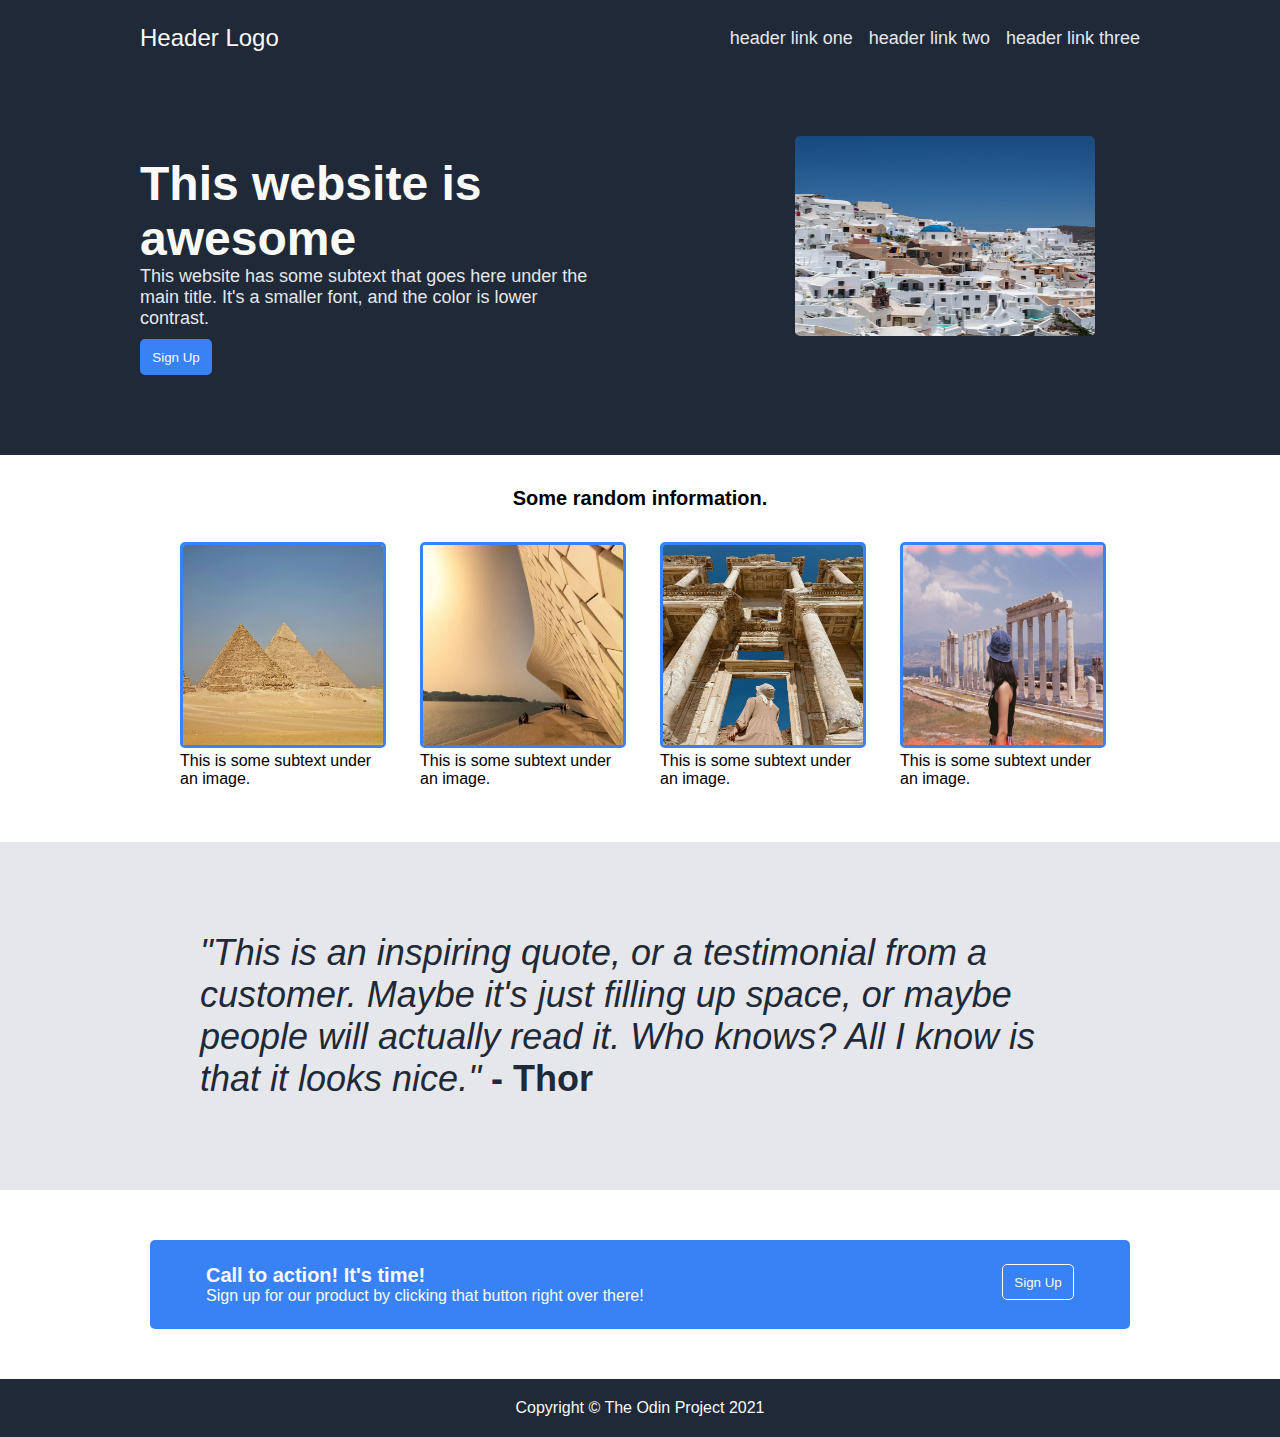
<file: index.html>
<!DOCTYPE html>
<html lang="en">
    <head>
        <meta charset="UTF-8">
        <title>Landing Page</title>
        <link rel="stylesheet" href="style.css">
    </head>

    <body>
        <div class="header">
            <div class="left">
                <div class="header-logo">Header Logo</div>
            </div>
            <div class="right">
                <ul class="links">
                    <li><a href="header-link-one.html">header link one</a></li>
                    <li><a href="header-link-two.html">header link two</a></li>
                    <li><a href="header-link-three.html">header link three</a></li>
                </ul>
            </div>
        </div>

        <div class="header-continued">
            <div class="text-container">
              <div class="text-content">This website is awesome</div>
              <div class="hero-text">This website has some subtext that goes here under the main title. It's a smaller font, and the color is lower contrast.</div>
              <button class="button">Sign Up</button>
            </div>
            <div class="image-container">
                <img src="./images/pexels-photo-10771285.jpeg" alt="picture of Greek-style buildings" height="200px" width="300px">
            </div>
        </div>

        <div class="title">Some random information.</div>
        <div class="container-two">
            <div class="info">
                <img src="./images/pexels-chiara-vannoni-19552850.jpg" alt="picture of pyramids" height="200" width="250">
                <div class="text">This is some subtext under an image.</div>
            </div>
            <div class="info">
                <img src="./images/pexels-photo-20354065.webp" alt="picture of a building by a lake" height="200" width="250">
                <div class="text">This is some subtext under an image.</div>
            </div>
            <div class="info">
                <img src="./images/pexels-photo-9096664.jpeg" alt="picture of a woman standing in front of an ancient structure" height="200" width="250">
                <div class="text">This is some subtext under an image.</div>
            </div>
            <div class="info">
                <img src="./images/pexels-photo-14608971.jpeg" alt="picture of a woman in front of ancient ruins" height="200" width="250">
                <div class="text">This is some subtext under an image.</div>
            </div>
        </div>

        <div class="quote">
            <p><span id="quote-text">"This is an inspiring quote, or a testimonial from a customer. Maybe it's just filling up space, or maybe people will actually read it. Who knows? All I know is that it looks nice."</span> <span class="author">- Thor</span></p>
        </div>

        <div class="call-to-action">
            <div class="text-container-two">   
                <div class="call">Call to action! It's time!</div>
                <div class="sign-up">Sign up for our product by clicking that button right over there!</div>
            </div>
            <div class="button-container">
                <button class="button-two">Sign Up</button>
            </div>
        </div>

        <div class="footer">Copyright © The Odin Project 2021</div>
    </body>
</html>
</file>
<file: style.css>
body {
    font-family: Arial, Helvetica, sans-serif;
    margin: 0;
}

.header {
    background: #1F2937;
    display: flex;
    justify-content: space-between;
    padding: 24px 140px 24px 140px;
    margin-bottom: 0;
}

.left, .right {
    display: flex;
    align-items: center;
    gap: 16px;
}

.header-logo {
    color: #F9FAF8;
    font-size: 24px;
}

a {
    text-decoration: none;
    color: #E5E7EB;
    font-size: 18px;
}

ul {
  list-style-type: none;
  display: flex;
  gap: 16px;
  margin: 0;
  padding: 0;
}

.header-continued {
    background: #1F2937;
    display: flex;
    padding: 60px 120px 60px 120px;
    gap: 185px;
}

.text-container {
    flex: 1;
    padding: 20px;
}

.image-container {
    flex: 1;
}

.text-content {
    font-size: 48px;
    font-weight: 800;
    color: #F9FAF8;
}

.hero-text {
    font-size: 18px;
    color: #E5E7EB;
    width: 450px
}

img {
    max-width: 100%;
    border: 3px solid #3882F6;
    border-radius: 5px;
}

.button {
    background-color: #3882F6;
    color: #F9FAF8;
    height: 36px;
    width: 72px;
    border: none;
    border-radius: 5px;
    margin-top: 10px;
}

.title {
    font-size: 20px;
    font-weight: 700;
    text-align: center;
    margin: 32px;
}

.container-two {
    display: flex;
    justify-content: center;
    gap: 40px;
}

.info {
    max-width: 200px;
}

.quote {
    background: #E5E7EB;
    font-size: 36px;
    color: #1f2937;
    display: flex;
    justify-content: center;
    margin-top: 54px;
    padding: 54px 200px 54px 200px;
}

#quote-text {
    font-style: italic;
    font-weight: 100;
}

.author {
    font-weight: bold;
}

.call-to-action {
    background: #3882F6;
    display: flex;
    margin: 50px 150px 50px 150px;
    padding: 24px 56px 24px 56px;
    border-radius: 5px;
}

.text-container-two {
    color: #F9FAF8;
    flex: 1;
}

.call {
    font-size: 20px;
    font-weight: 800;
}

.button-two {
    background-color: #3882F6;
    color: #F9FAF8;
    height: 36px;
    width: 72px;
    border: 1px solid white;
    flex: 1;
    border-radius: 5px;
}

.footer {
    background-color: #1F2937;
    color: #F9FAF8;
    text-align: center;
    padding: 20px;
}

.image-container img {
    border: none;
}
</file>
